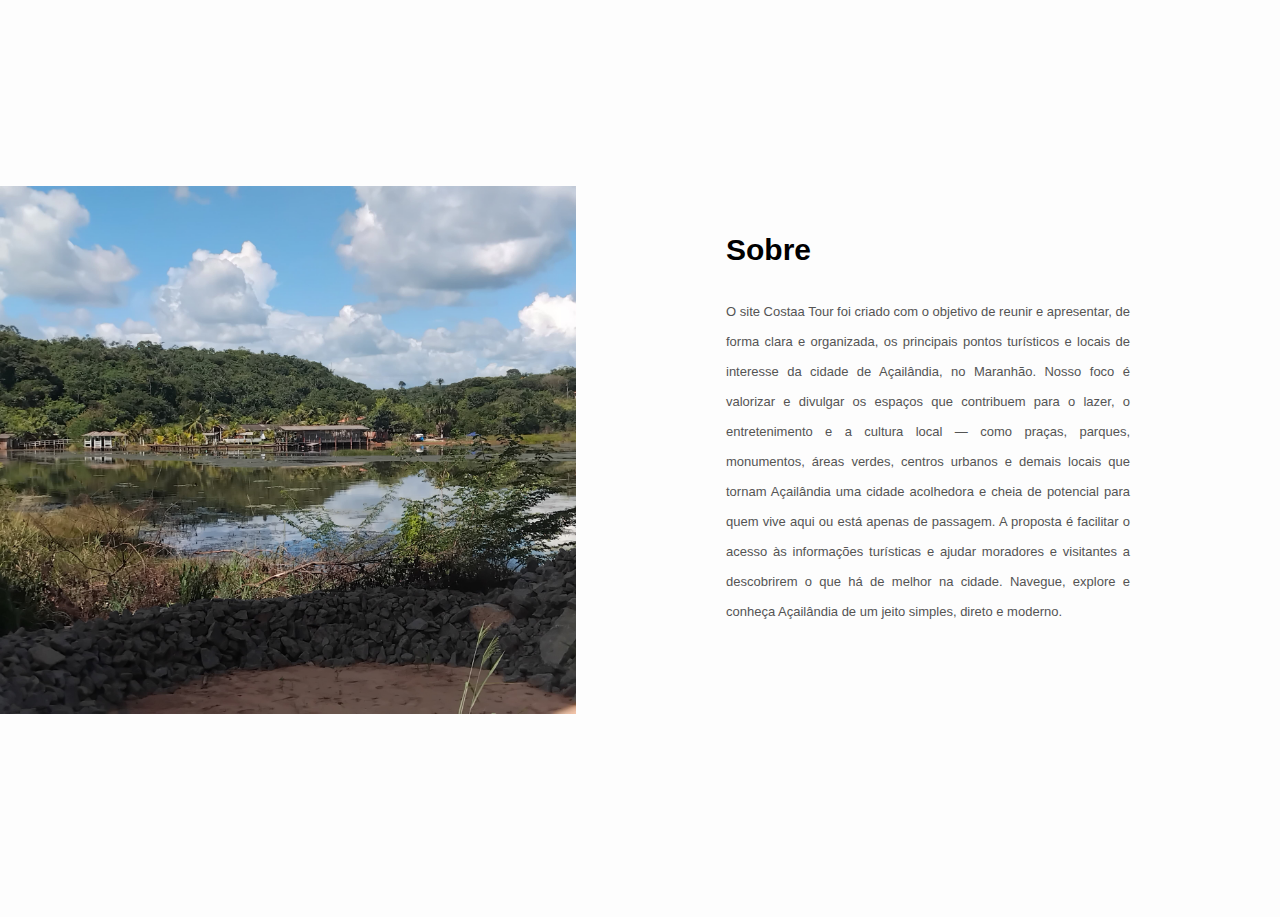
<file: about.html>
<html lang="pt-BR">
<head>
    <meta charset="UTF-8">
    <meta name="viewport" content="width=device-width, initial-scale=1.0">
    <title>Sobre</title>
    <link rel="stylesheet" href="about.css">
</head>
<body>
    <div class="about-section">
        <div class="inner-container">
            <h1>Sobre</h1>
            <p class="text">
                O site Costaa Tour foi criado com o objetivo de reunir e apresentar, de forma clara e organizada, os principais pontos turísticos e locais de interesse da cidade de Açailândia, no Maranhão.

                Nosso foco é valorizar e divulgar os espaços que contribuem para o lazer, o entretenimento e a cultura local — como praças, parques, monumentos, áreas verdes, centros urbanos e demais locais que tornam Açailândia uma cidade acolhedora e cheia de potencial para quem vive aqui ou está apenas de passagem.

                A proposta é facilitar o acesso às informações turísticas e ajudar moradores e visitantes a descobrirem o que há de melhor na cidade. Navegue, explore e conheça Açailândia de um jeito simples, direto e moderno.
            </p>
            <!-- <div class="skills">
                <span>Web Design</span>
                <span>Photoshop & Illustrator</span>
                <span>Coding</span>
            </div> -->
        </div>
    </div>
</body>
</html>
</file>
<file: about.css>
*{
    margin: 0;
    padding: 0;
    font-family: "Open Sans",sans-serif;
    box-sizing: border-box;
}

body{
    min-height: 100vh;
    display: flex;
    align-items: center;
    justify-content: center;
    background-color: #f1f1f1;
}

.about-section{
    background: url(Balneário\ Ilha\ do\ Coco\ verdeeee.jpg) no-repeat left;
    background-size: 55%;
    background-color: #fdfdfd;
    overflow: hidden;
    padding: 100px 0;
}

.inner-container{
    width: 55%;
    float: right;
    background-color: #fdfdfd;
    padding: 150px;
}

.inner-container h1{
    margin-bottom: 30px;
    font-size: 30px;
    font-weight: 900;
}

.text{
    font-size: 13px;
    color: #545454;
    line-height: 30px;
    text-align: justify;
    margin-bottom: 40px;
}

.skills{
    display: flex;
    justify-content: space-between;
    font-weight: 700;
    font-size: 13px;
}

@media screen and (max-width:1200px){
    .inner-container{
        padding: 80px;
    }
}

@media screen and (max-width:1000px){
    .about-section{
        background-size: 100%;
        padding: 100px 40px;
    }
    .inner-container{
        width: 100%;
    }
}

@media screen and (max-width:600px){
    .about-section{
        padding: 0;
    }
    .inner-container{
        padding: 60px;
    }
}
</file>
